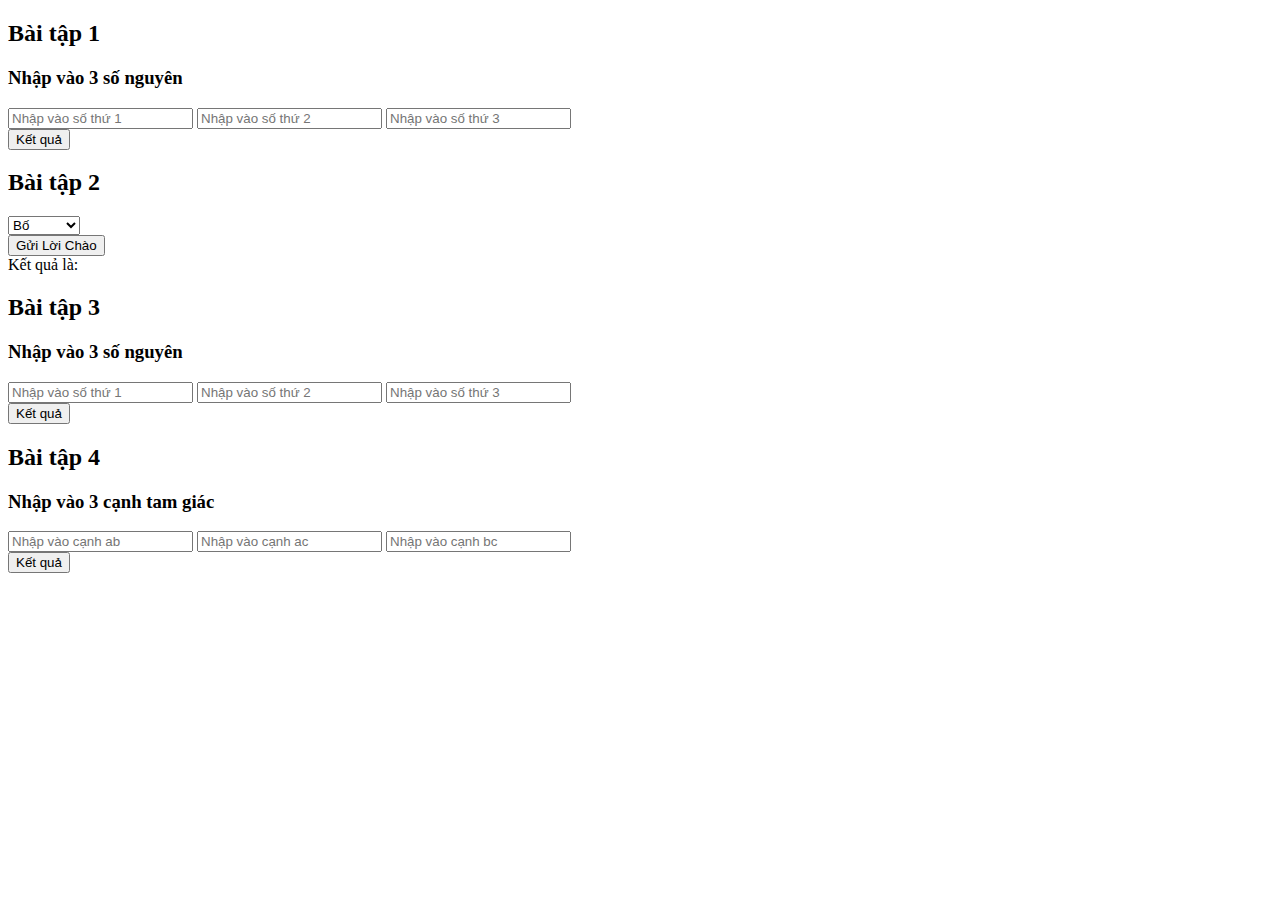
<file: Exercise_JS_1/index.html>
<!DOCTYPE html>
<html lang="en">
  <head>
    <meta charset="UTF-8" />
    <meta http-equiv="X-UA-Compatible" content="IE=edge" />
    <meta name="viewport" content="width=device-width, initial-scale=1.0" />
    <title>Document</title>
  </head>
  <body>
    <!-- Bài tập 1 -->
    <h2>Bài tập 1</h2>
    <form action="">
      <h3>Nhập vào 3 số nguyên</h3>
      <input type="text" placeholder="Nhập vào số thứ 1 " id="so-1" value="" />
      <input type="text" placeholder="Nhập vào số thứ 2 " id="so-2" value="" />
      <input type="text" placeholder="Nhập vào số thứ 3 " id="so-3" value="" />
    </form>
    <button id="count">Kết quả</button>
    <div id="hienthi" style="display: none">Kết quả là:</div>

    <!-- Bài tập 2  -->
    <h2>Bài tập 2</h2>
    <form action="">
      <select id="area">
        <option value="Bố">Bố</option>
        <option value="Mẹ">Mẹ</option>
        <option value="Anh Trai">Anh Trai</option>
        <option value="Em Gái">Em Gái</option>
      </select>
    </form>
    <button id="chaohoi">Gửi Lời Chào</button>
    <div id="chao-hoi">Kết quả là:</div>

    <!-- Bài tập 3 -->
    <h2>Bài tập 3</h2>
    <h3>Nhập vào 3 số nguyên</h3>
    <form action="">
      <input
        type="text"
        placeholder="Nhập vào số thứ 1 "
        id="sothu-1"
        value=""
      />
      <input
        type="text"
        placeholder="Nhập vào số thứ 2 "
        id="sothu-2"
        value=""
      />
      <input
        type="text"
        placeholder="Nhập vào số thứ 3 "
        id="sothu-3"
        value=""
      />
    </form>
    <button id="count1">Kết quả</button>
    <div id="hien-thi" style="display: none">Kết quả là:</div>

    <!-- Bài tập 4  -->
    <h2>Bài tập 4</h2>
    <h3>Nhập vào 3 cạnh tam giác</h3>
    <form action="">
      <input type="text" placeholder="Nhập vào cạnh ab" id="soth-1" value="" />
      <input type="text" placeholder="Nhập vào cạnh ac" id="soth-2" value="" />
      <input type="text" placeholder="Nhập vào cạnh bc" id="soth-3" value="" />
    </form>
    <button id="count2">Kết quả</button>
    <div id="hien_thi" style="display: none">Kết quả là:</div>

    <script src="./index.js"></script>
  </body>
</html>
</file>
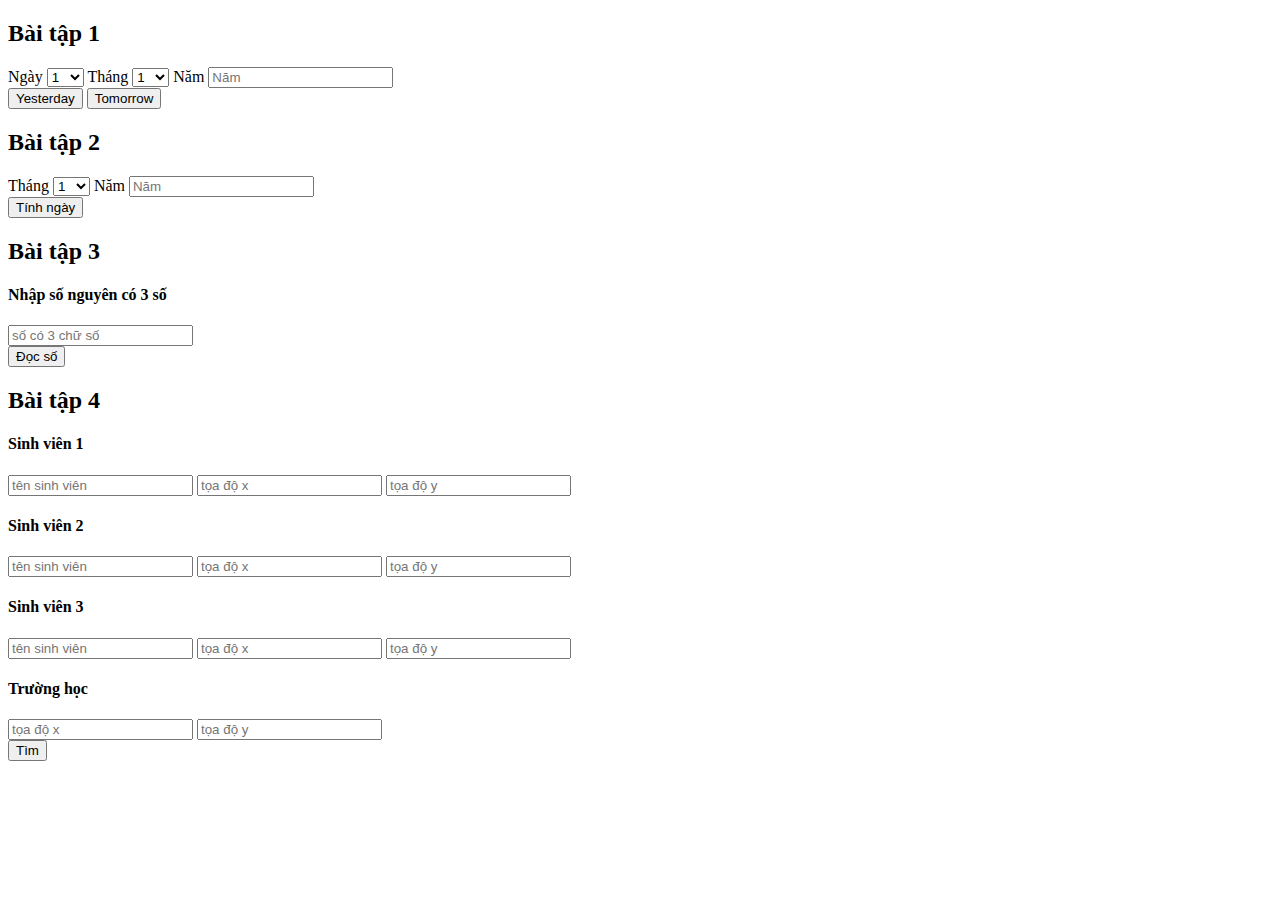
<file: Exercise_JS_2/index.html>
<!DOCTYPE html>
<html lang="en">
  <head>
    <meta charset="UTF-8" />
    <meta http-equiv="X-UA-Compatible" content="IE=edge" />
    <meta name="viewport" content="width=device-width, initial-scale=1.0" />
    <title>Document</title>
  </head>
  <body>
    <!-- Bài tập 1  -->
    <h2>Bài tập 1</h2>
    <form action="">
      <label for="">Ngày</label>
      <select id="date">
        <option value="1">1</option>
        <option value="2">2</option>
        <option value="3">3</option>
        <option value="4">4</option>
        <option value="5">5</option>
        <option value="6">6</option>
        <option value="7">7</option>
        <option value="8">8</option>
        <option value="9">9</option>
        <option value="10">10</option>
        <option value="11">11</option>
        <option value="12">12</option>
        <option value="13">13</option>
        <option value="14">14</option>
        <option value="15">15</option>
        <option value="16">16</option>
        <option value="17">17</option>
        <option value="18">18</option>
        <option value="19">19</option>
        <option value="20">20</option>
        <option value="21">21</option>
        <option value="22">22</option>
        <option value="23">23</option>
        <option value="24">24</option>
        <option value="25">25</option>
        <option value="26">26</option>
        <option value="27">27</option>
        <option value="28">28</option>
        <option value="29">29</option>
        <option value="30">30</option>
        <option value="31">31</option>
      </select>
      <label for="">Tháng</label>
      <select id="month">
        <option value="1">1</option>
        <option value="2">2</option>
        <option value="3">3</option>
        <option value="4">4</option>
        <option value="5">5</option>
        <option value="6">6</option>
        <option value="7">7</option>
        <option value="8">8</option>
        <option value="9">9</option>
        <option value="10">10</option>
        <option value="11">11</option>
        <option value="12">12</option>
      </select>
      <label for="">Năm</label>
      <input type="text" placeholder="Năm" value="" id="year" />
    </form>
    <button id="yesterday">Yesterday</button>
    <button id="tomorrow">Tomorrow</button>
    <div id="ket-qua" style="display: none">Kết quả là:</div>

    <!-- Bài tập 2 -->
    <h2>Bài tập 2</h2>
    <form action="">
      <label for="">Tháng</label>
      <select id="month1">
        <option value="1">1</option>
        <option value="2">2</option>
        <option value="3">3</option>
        <option value="4">4</option>
        <option value="5">5</option>
        <option value="6">6</option>
        <option value="7">7</option>
        <option value="8">8</option>
        <option value="9">9</option>
        <option value="10">10</option>
        <option value="11">11</option>
        <option value="12">12</option>
      </select>
      <label for="">Năm</label>
      <input type="text" placeholder="Năm" value="" id="year1" />
    </form>
    <button id="count-day">Tính ngày</button>
    <div id="ket-qua1" style="display: none">Kết quả là:</div>

    <!-- Bài tập 3 -->
    <h2>Bài tập 3</h2>
    <form action="">
      <h4>Nhập số nguyên có 3 số</h4>
      <input type="text" placeholder="số có 3 chữ số" id="so-3chu" value="" />
    </form>
    <button id="count-number">Đọc số</button>
    <div id="ket-qua3" style="display: none">Kết quả là:</div>

    <!-- Bài tập 4 -->
    <h2>Bài tập 4</h2>
    <form action="">
      <h4>Sinh viên 1</h4>
      <input type="text" placeholder="tên sinh viên" id="ten-sv1" value="" />
      <input type="text" placeholder="tọa độ x" id="x1" value="" />
      <input type="text" placeholder="tọa độ y" id="y1" value="" />

      <h4>Sinh viên 2</h4>
      <input type="text" placeholder="tên sinh viên" id="ten-sv2" value="" />
      <input type="text" placeholder="tọa độ x" id="x2" value="" />
      <input type="text" placeholder="tọa độ y" id="y2" value="" />

      <h4>Sinh viên 3</h4>
      <input type="text" placeholder="tên sinh viên" id="ten-sv3" value="" />
      <input type="text" placeholder="tọa độ x" id="x3" value="" />
      <input type="text" placeholder="tọa độ y" id="y3" value="" />

      <h4>Trường học</h4>
      <input type="text" placeholder="tọa độ x" id="xSchool" value="" />
      <input type="text" placeholder="tọa độ y" id="ySchool" value="" />
    </form>
    <button id="finding">Tìm</button>
    <div id="ket-qua2" style="display: none">Kết quả là:</div>

    <script src="./index.js"></script>
  </body>
</html>
</file>
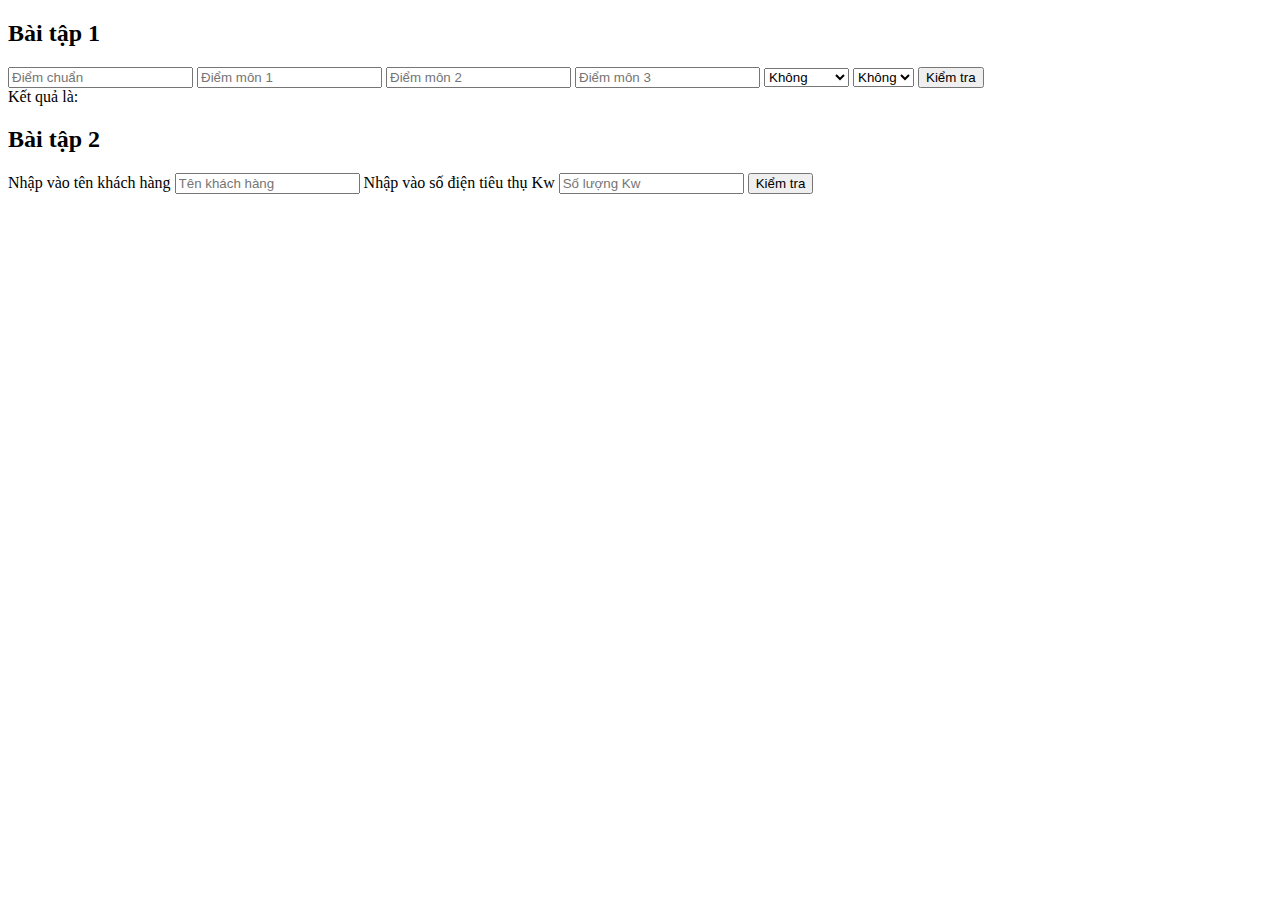
<file: Exercise_JS_3/index.html>
<!DOCTYPE html>
<html lang="en">
  <head>
    <meta charset="UTF-8" />
    <meta http-equiv="X-UA-Compatible" content="IE=edge" />
    <meta name="viewport" content="width=device-width, initial-scale=1.0" />
    <title>Document</title>
  </head>
  <body>
    <!-- Bài tập 1  -->
    <h2>Bài tập 1</h2>
    <form>
      <input
        type="text"
        placeholder="Điểm chuẩn"
        id="txtStandardGrade"
        value=""
      />
      <input type="text" placeholder="Điểm môn 1" id="txtSubject1" value="" />
      <input type="text" placeholder="Điểm môn 2" id="txtSubject2" value="" />
      <input type="text" placeholder="Điểm môn 3" id="txtSubject3" value="" />
      <select id="area">
        <option value="X">Không</option>
        <option value="A">Khu vực A</option>
        <option value="B">Khu vực B</option>
        <option value="C">Khu vực C</option>
      </select>
      <select id="type">
        <option value="0">Không</option>
        <option value="1">Loại 1</option>
        <option value="2">Loại 2</option>
        <option value="3">Loại 3</option>
      </select>
      <button type="button" id="ket-qua">Kiểm tra</button>
    </form>
    <div id="ketqua">Kết quả là:</div>

    <!-- Bài tập 2 -->
    <h2>Bài tập 2</h2>
    <form action="">
      <label for="">Nhập vào tên khách hàng</label>
      <input type="text" placeholder="Tên khách hàng" id="customer" value="" />
      <label for="">Nhập vào số điện tiêu thụ Kw</label>
      <input type="text" placeholder="Số lượng Kw" id="kw" value="" />
      <button type="button" id="ket-qua1">Kiểm tra</button>
    </form>
    <div id="ketqua1" style="display: none">Kết quả là:</div>

    <script src="./index.js"></script>
  </body>
</html>
</file>
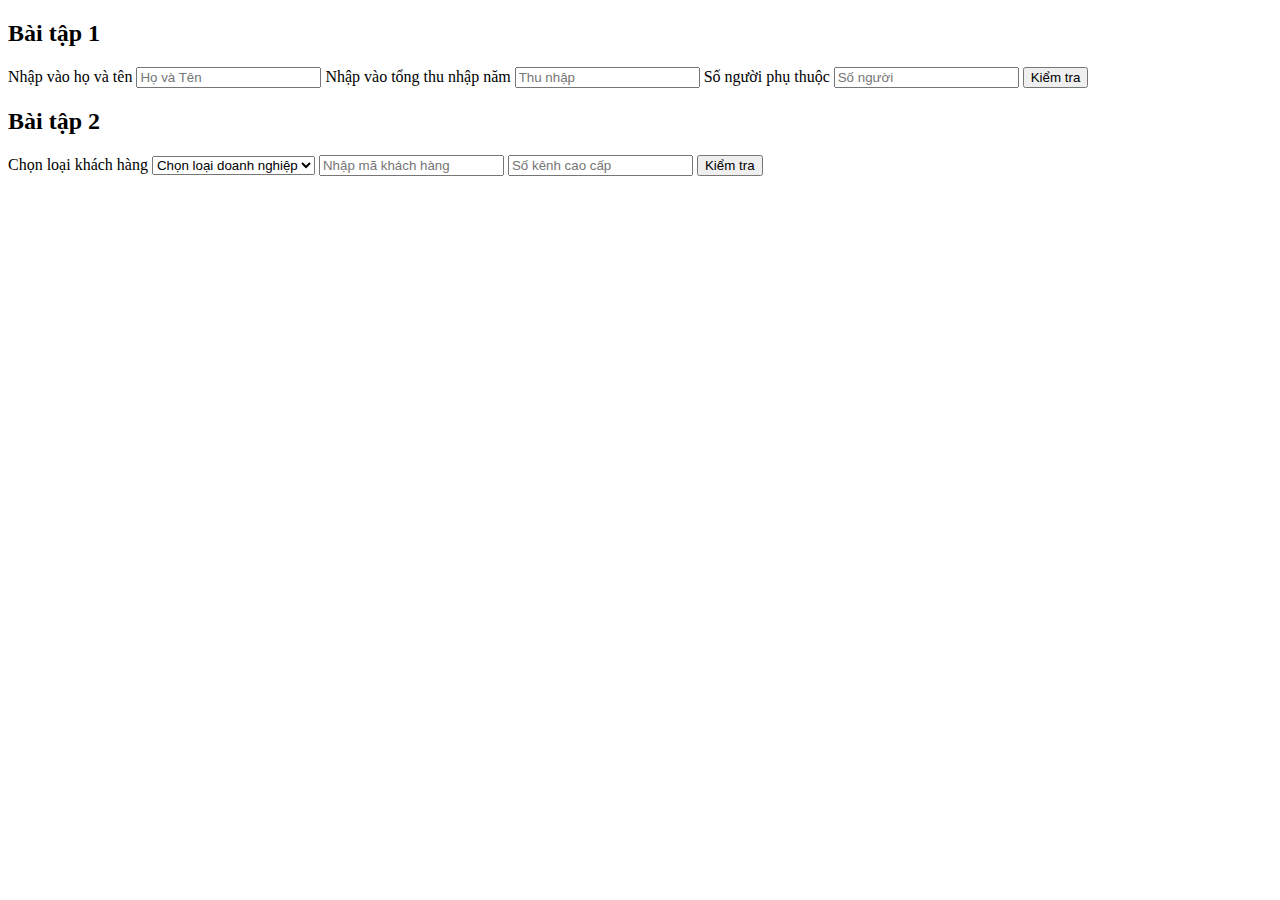
<file: Exercise_JS_4/index.html>
<!DOCTYPE html>
<html lang="en">
  <head>
    <meta charset="UTF-8" />
    <meta http-equiv="X-UA-Compatible" content="IE=edge" />
    <meta name="viewport" content="width=device-width, initial-scale=1.0" />
    <title>Document</title>
  </head>
  <body>
    <!-- Bài tập 1 -->
    <h2>Bài tập 1</h2>
    <form action="">
      <label for="">Nhập vào họ và tên</label>
      <input type="text" placeholder="Họ và Tên" id="name" value="" />
      <label for="">Nhập vào tổng thu nhập năm</label>
      <input type="text" placeholder="Thu nhập" id="salary" value="" />
      <label for="">Số người phụ thuộc</label>
      <input type="text" placeholder="Số người" id="people" value="" />
      <button type="button" id="ket-qua1">Kiểm tra</button>
    </form>
    <div id="ketqua1" style="display: none">Kết quả là:</div>

    <!-- Bài tập 2 -->
    <h2>Bài tập 2</h2>
    <form action="">
      <label for="">Chọn loại khách hàng</label>
      <select name="" onchange="myFunction()" id="loai-kh">
        <option value="">Chọn loại doanh nghiệp</option>
        <option value="Nhà Dân">Nhà dân</option>
        <option value="Doanh Nghiệp">Doanh nghiệp</option>
      </select>
      <input type="text" placeholder="Nhập mã khách hàng" id="code" value="" />
      <input type="text" placeholder="Số kênh cao cấp" id="kenh" value="" />
      <input
        type="text"
        placeholder="Số kết nối"
        id="so-ketnoi"
        style="display: none"
        value=""
      />
      <button type="button" id="ket-qua2">Kiểm tra</button>
    </form>
    <div id="ketqua2" style="display: none">Kết quả là:</div>
    <script src="./index.js"></script>
  </body>
</html>
</file>
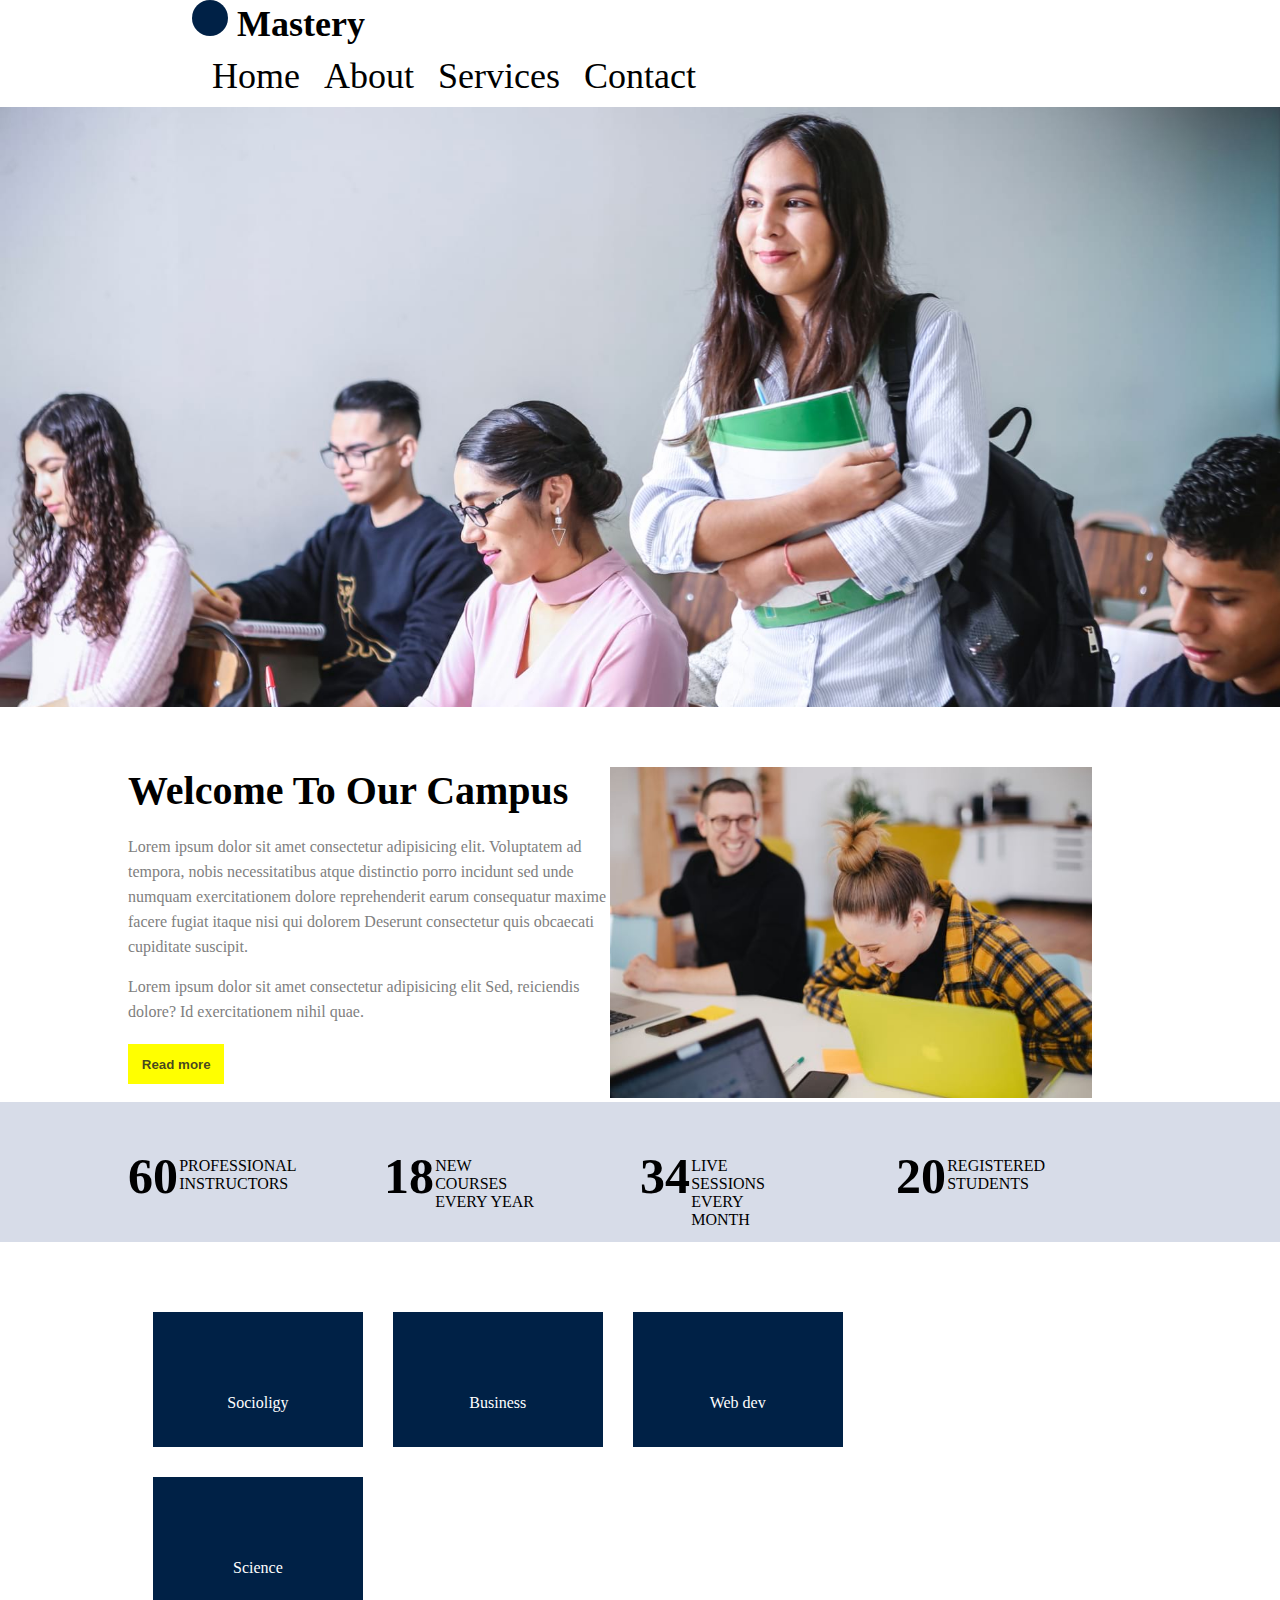
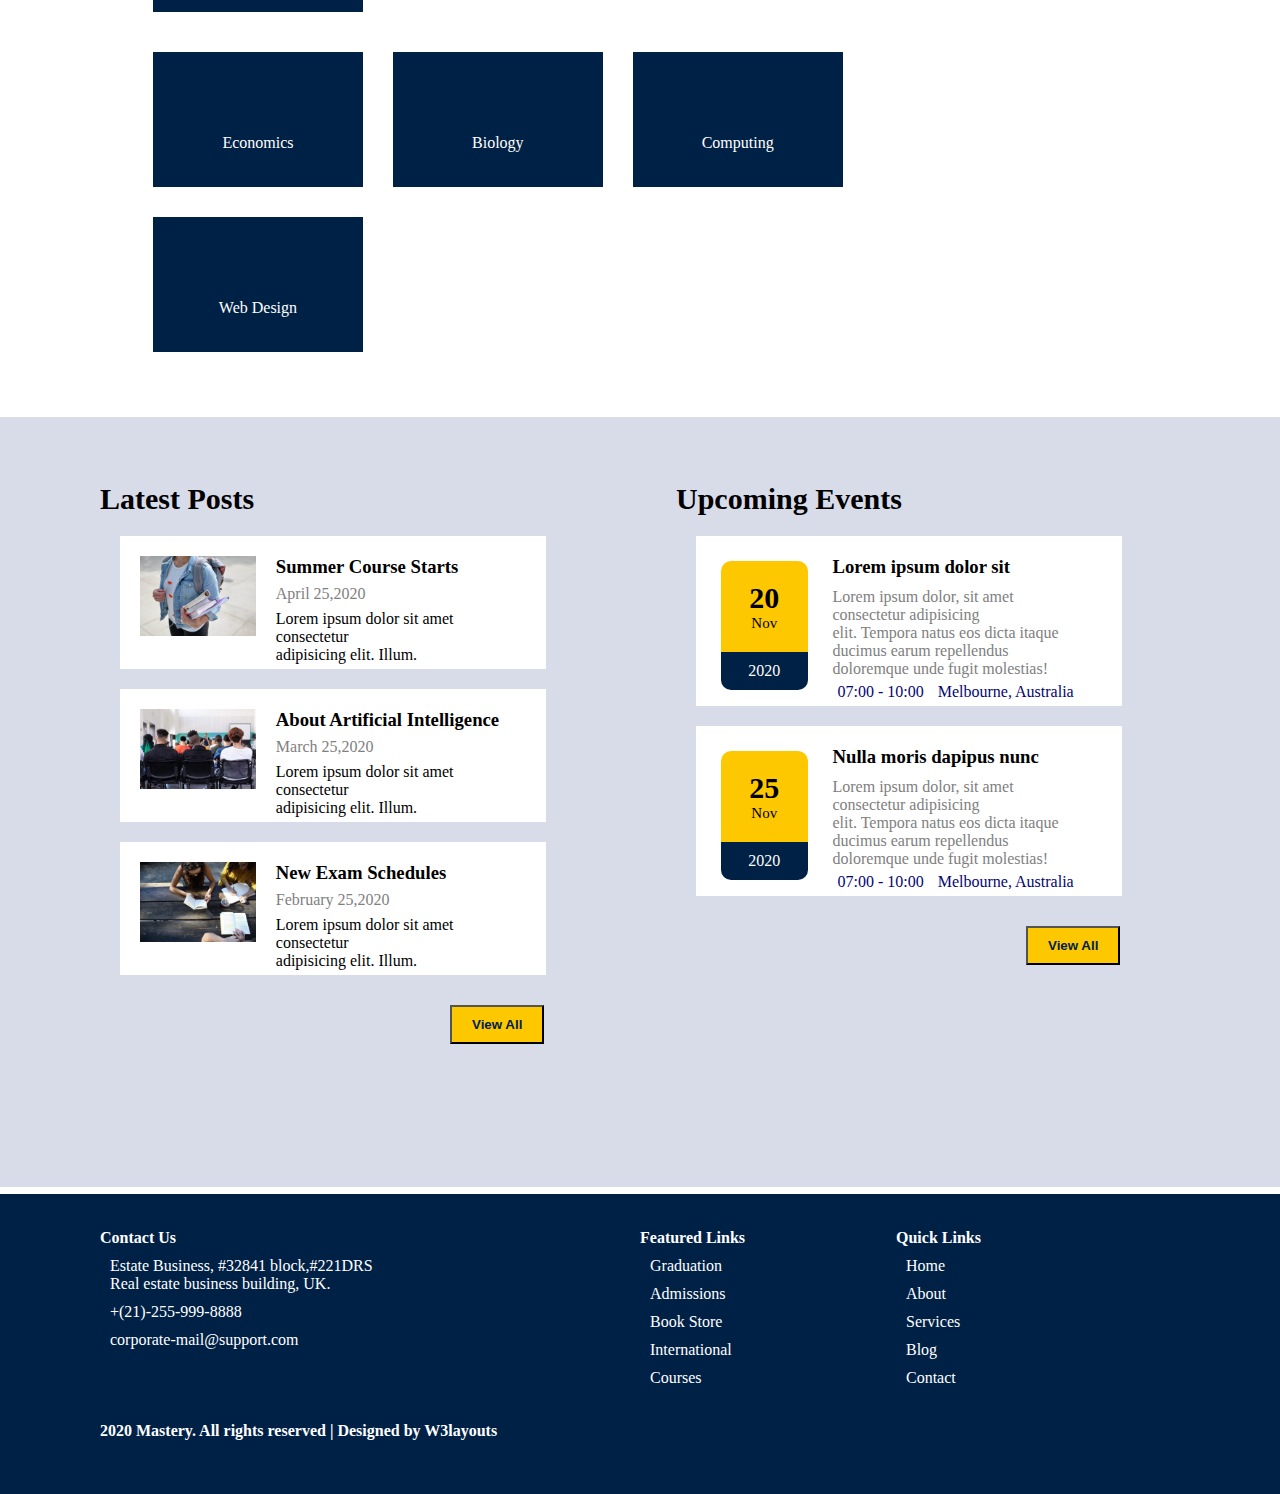
<file: Project_FE_1/baitap3/index.html>
<!DOCTYPE html>
<html lang="en">
<head>
    <meta charset="UTF-8">
    <meta http-equiv="X-UA-Compatible" content="IE=edge">
    <meta name="viewport" content="width=device-width, initial-scale=1.0">
    <title>Mastery</title>
    <link rel="stylesheet" href="https://cdnjs.cloudflare.com/ajax/libs/font-awesome/6.2.0/css/all.min.css" integrity="sha512-xh6O/CkQoPOWDdYTDqeRdPCVd1SpvCA9XXcUnZS2FmJNp1coAFzvtCN9BmamE+4aHK8yyUHUSCcJHgXloTyT2A==" crossorigin="anonymous" referrerpolicy="no-referrer" />
    <link rel="stylesheet" href="./Ccs/style.css">

</head>
<body>
    <div id="hearder" class="header">
        <a href="#">
            <i class="fa-solid fa-pen-to-square"></i>
            <span>Mastery</span>
            
        </a>
        
        <ul>
            <li>
                <a href="#">Home</a>
            </li>
            <li>
                <a href="#">About</a>
            </li>
            <li>
                <a href="#">Services</a>
            </li>
            <li>
                <a href="#">Contact</a>
            </li>
        </ul>
        <div class="header__img"></div>
    </div>
    <div id="carousel" class="carousel">

    </div>
    <div id="intro" class="intro">
        <div class="intro__text">
            <h2>Welcome To Our Campus</h2>
            <p class="intro_text_p1">
                Lorem ipsum dolor sit amet consectetur adipisicing elit. Voluptatem ad
                tempora, nobis necessitatibus atque distinctio porro incidunt sed unde numquam exercitationem
                dolore reprehenderit earum consequatur maxime facere fugiat itaque nisi qui dolorem
                Deserunt consectetur quis obcaecati cupiditate suscipit.
            </p>
            <p class="intro_text_p2">
                Lorem ipsum dolor sit amet consectetur adipisicing elit
                 Sed, reiciendis dolore? Id exercitationem nihil quae.
            </p>
            <button>Read more</button>
            
        </div>
        <div class="intro__img">
            <img src="./img/g1.jpg" alt="">
        </div>
    </div>
    <div class="clear"></div>
    <div id="Listing" class="Listing">
            <div class="listing__count">
                <div class="listing__count__xanh">
                    <div class="listing__count__hong1">
                        <div class="listing__count__so">
                        <h2>60</h2>
                        </div>
                        <div class="listing__count__chu">
                            <p>PROFESSIONAL INSTRUCTORS</p>
                        </div>
                    </div>
                    <div class="listing__count__hong2">
                        <div class="listing__count__so">
                            <h2>18</h2>
                        </div>
                        <div class="listing__count__chu">
                            <p>NEW COURSES EVERY YEAR</p>
                        </div>
                    </div>
                    <div class="listing__count__hong3">
                        <div class="listing__count__so">
                            <h2>34</h2>
                        </div>
                        <div class="listing__count__chu">
                            <p>LIVE SESSIONS EVERY MONTH</p>
                        </div>
                    </div>
                    <div class="listing__count__hong4">
                        <div class="listing__count__so">
                            <h2>20</h2>
                        </div>
                        <div class="listing__count__chu">
                            <p>REGISTERED STUDENTS</p>
                        </div>
                    </div>
                    <div class="clear"></div>
                    
                </div>
            </div>

        <div class="listing__img">
            <div class="listing__img_row1">
                <div class="listing__socioligy">
                    <i class="fa-solid fa-person"></i>
                    <p>
                        Socioligy
                    </p>
                </div>
                <div class="listing__business">
                    <i class="fa-solid fa-briefcase"></i>
                    <p>
                        Business
                    </p>
                </div>
                <div class="listing__dev">
                    <i class="fa-solid fa-code"></i>
                    <p>
                        Web dev
                    </p>
                </div>
                <div class="listing__science">
                    <i class="fa-solid fa-flask"></i>
                    <p>
                        Science
                    </p>
                </div>
            </div>
            <div class="clear"></div>
            <div class="listing__img_row2">
                <div class="listing_economic">
                    <i class="fa-solid fa-money-bill-1"></i>
                    <p>
                        Economics
                    </p>
                </div>
                <div class="listing__biology">
                    <i class="fa-solid fa-dna"></i>
                    <p>
                        Biology
                    </p>
                </div>
                <div class="listing__computing">
                    <i class="fa-solid fa-computer"></i>
                    <p>
                        Computing
                    </p>
                </div>
                <div class="listing__design">
                    <i class="fa-solid fa-arrow-pointer"></i>
                    <p>
                        Web Design
                    </p>
                </div>
            </div>
            <div class="clear"></div>
        </div>
    </div>
    <div id="news" class="news">
        <div class="news__both">
            <div class="news__lastests">
                <h2>Latest Posts</h2>
                <div class="news_summer">
                    <div class="news__img">
                        <img src="./img/g9.jpg" alt="">
                    </div>
                    <div class="news__text">
                        <h3>Summer Course Starts</h3>
                        <p>April 25,2020</p>
                        <p>Lorem ipsum dolor sit amet consectetur <br>
                         adipisicing elit. Illum.</p>
                    </div>
                    <div class="clear"></div>
                </div>
                <div class="news__intelligence">
                    <div class="news__img">
                        <img src="./img/g10.jpg" alt="">
                    </div>
                    <div class="news__text">
                        <h3>About Artificial Intelligence</h3>
                        <p>March 25,2020</p>
                        <p>Lorem ipsum dolor sit amet consectetur <br>
                            adipisicing elit. Illum.</p>
                        </div>
                        <div class="clear"></div>
                    </div>
                    <div class="news__exam">
                        <div class="news__img">
                            <img src="./img/g8.jpg" alt="">
                        </div>
                        <div class="news__text">
                            <h3>New Exam Schedules</h3>
                            <p>February 25,2020</p>
                            <p>Lorem ipsum dolor sit amet consectetur <br>
                                adipisicing elit. Illum.</p>
                        </div>
                        <div class="clear"></div>
                    </div>
                    <button>View All</button>    
                </div>
            <div class="news__upcoming">
                <h2>Upcoming Events</h2>
                <div class="news__upcoming__row1">
                    <div class="news__upcoming__img">
                        <div class="content">
                            <div class="card">
                                <div class="card__top">
                                    <p>20</p>
                                    <p>Nov</p>
                                </div>
                                <div class="card__bottom">
                                    <p>2020</p>
                                </div>
                            </div>
                        </div>
                        <div class="text">
                            <h3>Lorem ipsum dolor sit</h3>
                            <p>Lorem ipsum dolor, sit amet consectetur adipisicing <br>elit. Tempora natus eos dicta itaque ducimus earum repellendus <br>doloremque unde fugit molestias!</p>
                            <ul>
                                <li>07:00 - 10:00</li>
                                <li>Melbourne, Australia</li>
                            </ul>
                        </div>
                        <div class="clear"></div>
                    </div>
                </div>
                <div class="news__upcoming__row2">
                    <div class="news__upcoming__img">
                        <div class="content">
                            <div class="card">
                                <div class="card__top">
                                    <p>25</p>
                                    <p>Nov</p>
                                </div>
                                <div class="card__bottom">
                                    <p>2020</p>
                                </div>
                            </div>
                        </div>
                        <div class="text">
                            <h3>Nulla moris dapipus nunc</h3>
                            <p>Lorem ipsum dolor, sit amet consectetur adipisicing <br>elit. Tempora natus eos dicta itaque ducimus earum repellendus <br>doloremque unde fugit molestias!</p>
                                <ul>
                                    <li>07:00 - 10:00 </li>
                                    <li>Melbourne, Australia</li>
                                </ul>
                        </div>
                        <div class="clear"></div>
                    </div>
                </div>
                <button>View All</button>
            </div>
        </div>
    </div>
    <div class="clear"></div>
    <div id="footer" class="footer">
        <div class="footer__contact">
            <h4>Contact Us</h4>
            <ul>
                <li>
                    <i class="fa-solid fa-location-pin"></i>
                    Estate Business, #32841 block,#221DRS <br>Real estate business building, UK.
                </li>
                <li>
                    <i class="fa-solid fa-phone"></i>
                    +(21)-255-999-8888
                </li>
                <li>
                    <i class="fa-solid fa-envelope"></i>
                    corporate-mail@support.com
                </li>
            </ul>
        </div>
        <div class="footer__featured">
            <h4>Featured Links</h4>
            <ul>
                <li>Graduation</li>
                <li>Admissions</li>
                <li>Book Store</li>
                <li>International</li>
                <li>Courses</li>
            </ul>
        </div>
        <div class="footer__quick">
            <h4>Quick Links</h4>
            <ul>
                <li>Home</li>
                <li>About</li>
                <li>Services</li>
                <li>Blog</li>
                <li>Contact</li>
            </ul>
        </div>
        <div class="clear"></div>
        <div class="Allright">
            <h4>
                <i class="fa-regular fa-copyright"></i>
                2020 Mastery. All rights reserved | Designed by W3layouts
            </h4>
        </div>
    </div>
    
</body>
</html>
</file>
<file: Project_FE_1/baitap3/Ccs/style.css>
* {
    margin: 0;
    padding: 0;

    box-sizing: border-box;
}
/* header */
.header a i{
    border-radius: 50%;
    background-color: #002146;
    text-align: center;
    font-size: 20px;
    width: 36px;
    height: 36px;
    line-height: 36px;
    color: #fdc800;
    display: inline-block;
}
.header ul{
    list-style: none;
    margin: 10px;
}
.header li{
    display: inline;
    border: 1px;
    margin: 10px;
}
.header a{
    text-decoration: none;
    color: black;
    font-size: 36px;
}
.header{
    background-color: white;
    margin: auto;
    width: 70%;
}
.header span{
    font-weight: bold;
}
.carousel{
    background-image: url(../img/2.jpg);
    height: 600px;
    background-position: top;
    background-size: cover;
    background-repeat: no-repeat;
}
/* Intro  */
#intro{
    padding: 60px 60px 0 0;
    margin: auto;
    width: 80%;
}
.intro__text{
    float: left;
    width: 50%;
}
.intro__text h2{
    font-size: 40px;
    margin-bottom: 20px;
}
.intro__text p{
    line-height: 25px;
    color: gray;
}
.intro_text_p2{
    margin-top: 15px;
   
}
.intro__img{
    float: left;
    width: 50%;

}
.intro__img img{
    width: 100%;

}
.intro__text button{
    border: 1px solid yellow;
    height: 40px;
    width: 20%;
    background-color: rgb(255, 255, 0);
    color: rgba(3, 3, 41, 0.745);
    font-weight: bold;
    margin-top: 20px;
    cursor: pointer;
}
.clear{
    clear: both;
}
/* Listing */
#listing{
    padding: 50px 50px 0 0;
}
.listing__count{
    /* padding: 50px 30px 60px 60px; */
    background-color: #d7dce8;
    height: 140px;
}
.listing__count__xanh{
    margin: auto;
    width: 80%;
    padding: 45px 0 0 0;
}
.listing__count__hong1,.listing__count__hong2,.listing__count__hong3,.listing__count__hong4{
    float: left;
    width: 25%;
}
.listing__count__so{
    float: left;
    width: 20%;
}
.listing__count__chu{
    float: left;
    width: 40%;
    margin-top: 10px;
}
.listing__count__so h2{
    font-weight: bold;
    font-size: 50px;
}
.listing__img{
    margin: auto;
    width: 80%;
    padding: 45px 50px 0 0 ;
}
.listing__img_row1{
    margin: 10px;
}
.listing__socioligy,.listing__business,.listing__dev,.listing__science{
    float: left;
    width: 22%;
    padding: 35px;
    /* border: 1px solid red; */
    background-color: #002146;
    color: white;
    text-align: center;
    margin: 15px;
}
/* .listing__socioligy{
    padding: 20px ;
    background-color: #002146;

} */
.listing__socioligy i,.listing__business i,.listing__dev i,.listing__science i{
    font-size: 40px;
    margin: 10px;
}
.listing__img_row2{
    margin: 10px;
}
.listing_economic,.listing__biology,.listing__computing,.listing__design{
    float: left;
    width: 22%;
    padding: 35px;
    /* border: 1px solid red; */
    background-color: #002146;
    color: white;
    text-align: center;
    margin: 15px;
}
.listing_economic i,.listing__biology i,.listing__computing i,.listing__design i{
    font-size: 40px;
    margin: 10px;
}
#news{
    padding: 5px 0;
    background-color: #d7dce8;
    height: 770px;
    margin-top: 50px;
}
.new__both{
    margin: auto;
    width: 80%;
}
.news__lastests,.news__upcoming{
    float: left;
    width: 45%;
    padding: 30px 10px 100px 100px;
    margin-top: 30px;
}
.news_summer,.news__intelligence,.news__exam,.news__upcoming__img{
/* float: left; */
background-color: white;
/* border: 1px solid red; */
margin: 20px;
padding: 20px 20px 5px 20px;
}
.news_summer h2,.news__intelligence h2,.news__exam h2,.text h3{
    font-weight: bold;
}
.news__text p:first-of-type{
    margin-top: 7px;
    color: gray;
}
.news__text p:last-of-type{
    margin-top: 7px;
}
.news__img{
    float: left;
    width: 30%;
    /* padding: 10px; */
}
.news__img img{
    width: 100%;
}
.news__text{
    float: left;
    width: 70%;
    padding: 0 0 0 20px;
}
.news__both h2{
    font-size: 30px;
    font-weight: bold;
}
.content{
    float: left;
    width: 25%;
}
.text{
    float: left;
    width: 70%;
    padding: 0 0 0 20px;
}
.text p:first-of-type{
    margin-top: 10px;
    color: gray;
}
.text ul{
    margin-top: 5px;
    list-style: none;
}
.text li{
    color: rgb(5, 5, 113);
    display: inline;
    margin: 5px;
}
.card{
    margin: 5px;
    text-align: center;
}
.card__top{
    background-color: #fdc800;
    padding: 20px;
    border-radius: 10px 10px 0 0;
}
.card__bottom{
    background-color: #002146;
    padding: 10px 20px;
    border-radius: 0 0 10px 10px;
}
.card__top p:first-of-type{
    font-weight: bold;
    font-size: 30px;
}
.card__top p:last-of-type{
    font-size: 15px;
    /* margin-top: 2px; */
}
.card__bottom p{
    color: white;
}
.news__lastests button{
    padding: 10px 20px;
    background-color: #fdc800;
    color: #002146;
    font-weight: bold;
    margin: 10px 10px 50px 350px;
}
.news__upcoming button{
    padding: 10px 20px;
    background-color: #fdc800;
    color: #002146;
    font-weight: bold;
    margin: 10px 10px 50px 350px;
}
#footer{
    background-color: #002146;
    height: 300px;
}
.footer__featured,.footer__quick{
    float: left;
    width: 20%;
    padding: 20px 0;
}
.footer__contact{
    float: left;
    width: 50%;
    padding: 20px 20px 10px 100px;
}
.footer__contact ul,.footer__featured ul,.footer__quick ul{
    list-style: none;
}
.footer__contact h4,.footer__featured h4,.footer__quick h4{
    font-weight: bold;
    color: white;
    margin-top: 15px;
}
.footer__contact i,.footer__featured i,.footer__quick i{
    color: #fdc800;
}
.footer__contact li,.footer__featured li,.footer__quick li{
    margin: 10px;
    color: white;
}
.Allright h4{
    color: white;
    padding: 5px 20px 10px 100px;

}
</file>
